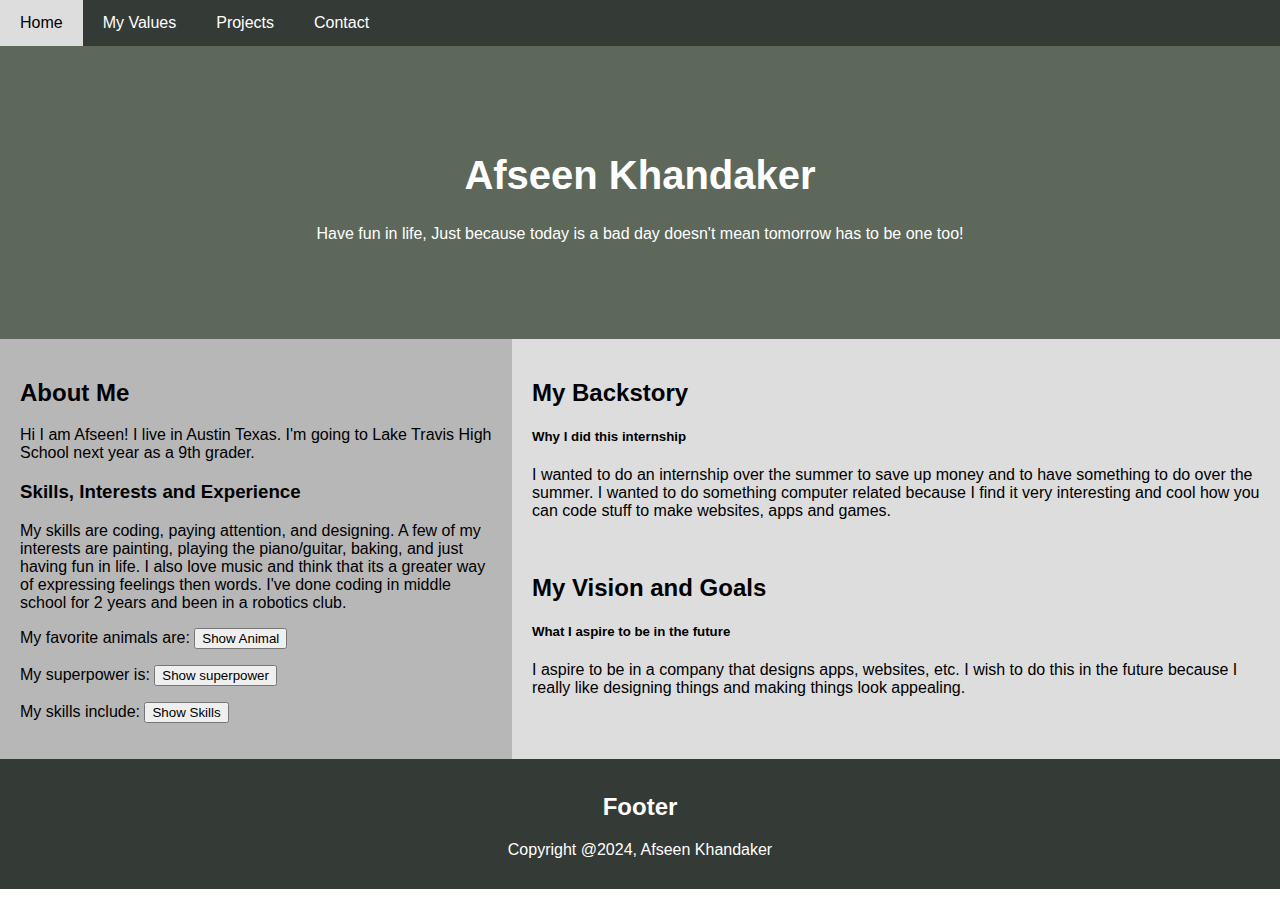
<file: index.html>
<!DOCTYPE html>
<html lang="en">
<head>
    <meta charset="UTF-8">
    <meta name="viewport" content="width=device-width, initial-scale=1.0">
    <link rel="stylesheet" href="style.css">
    <title>Document</title>
</head>
<body>
    <div class="navbar">
        <a href="#">Home</a>
        <a href="./value.html">My Values</a>
        <a href="./project.html">Projects</a>
        <a href="./contact.html">Contact</a>
    </div>

    <div class="header">
        <h1>Afseen Khandaker</h1>
        <p>Have fun in life, Just because today is a bad day doesn't mean tomorrow has to be one too!
        </p>
    </div>

    <div class="row">
        <div class="side">
            <h2>About Me</h2>
              <p>Hi I am Afseen! I live in Austin Texas. I'm going to Lake Travis High School next year as a 9th grader. 
              </p>

                <h3>Skills, Interests and Experience</h3>
                <p>My skills are coding, paying attention, and designing. A few of my interests are painting, playing the piano/guitar, baking, and just having fun in life. I also love music and think that its a greater way of expressing feelings then words. I've done coding in middle school for 2 years and been in a robotics club. </p>

             <div>
                 <p>My favorite animals are: <button id="show-animal">Show Animal</button></p>
                    <div id="animal-div" class="hidden"> <img src="./img/animal.png" width= "300" ; />  Cats! </div>
                 
             
            </div>

            <div>
                <p> My superpower is: <button id ="show-power" >Show superpower</button></p>
                     <div id="power-div" class="hidden" > 
                        Ability to learn fast!</div>
            </div>
            <div>
                 <p> My skills include: <button id="show-skills">Show Skills</button></p>
                         <div id="skills-div" class="hidden" style="color: #5d685a;" >
                            <Li>Observing</Li>
                            <Li>Problem Solving</Li>
                            <Li>Teamwork</Li>
                        </div>
            </div>
            
        </div>
        
        
        <div class="main">
            <h2>My Backstory</h2>
            <h5>Why I did this internship</h5>
            <p> I wanted to do an internship over the summer to save up money and to have something to do over the summer. I wanted to do something computer related because I find it very interesting and cool how you can code stuff to make websites, apps and games.
            </p>
            <br>
            <h2>My Vision and Goals</h2>
            <h5>What I aspire to be in the future</h5>
            <p>I aspire to be in a company that designs apps, websites, etc. I wish to do this in the future because I really like designing things and making things look appealing. </p>
        </div>


         </div>

 
        <div class="footer">
             <h2>Footer</h2>
             <p>
            Copyright @2024, Afseen Khandaker

            </p>
        </div>

        <script type="module" src="./script.js"></script>
</body>
</html>
</file>
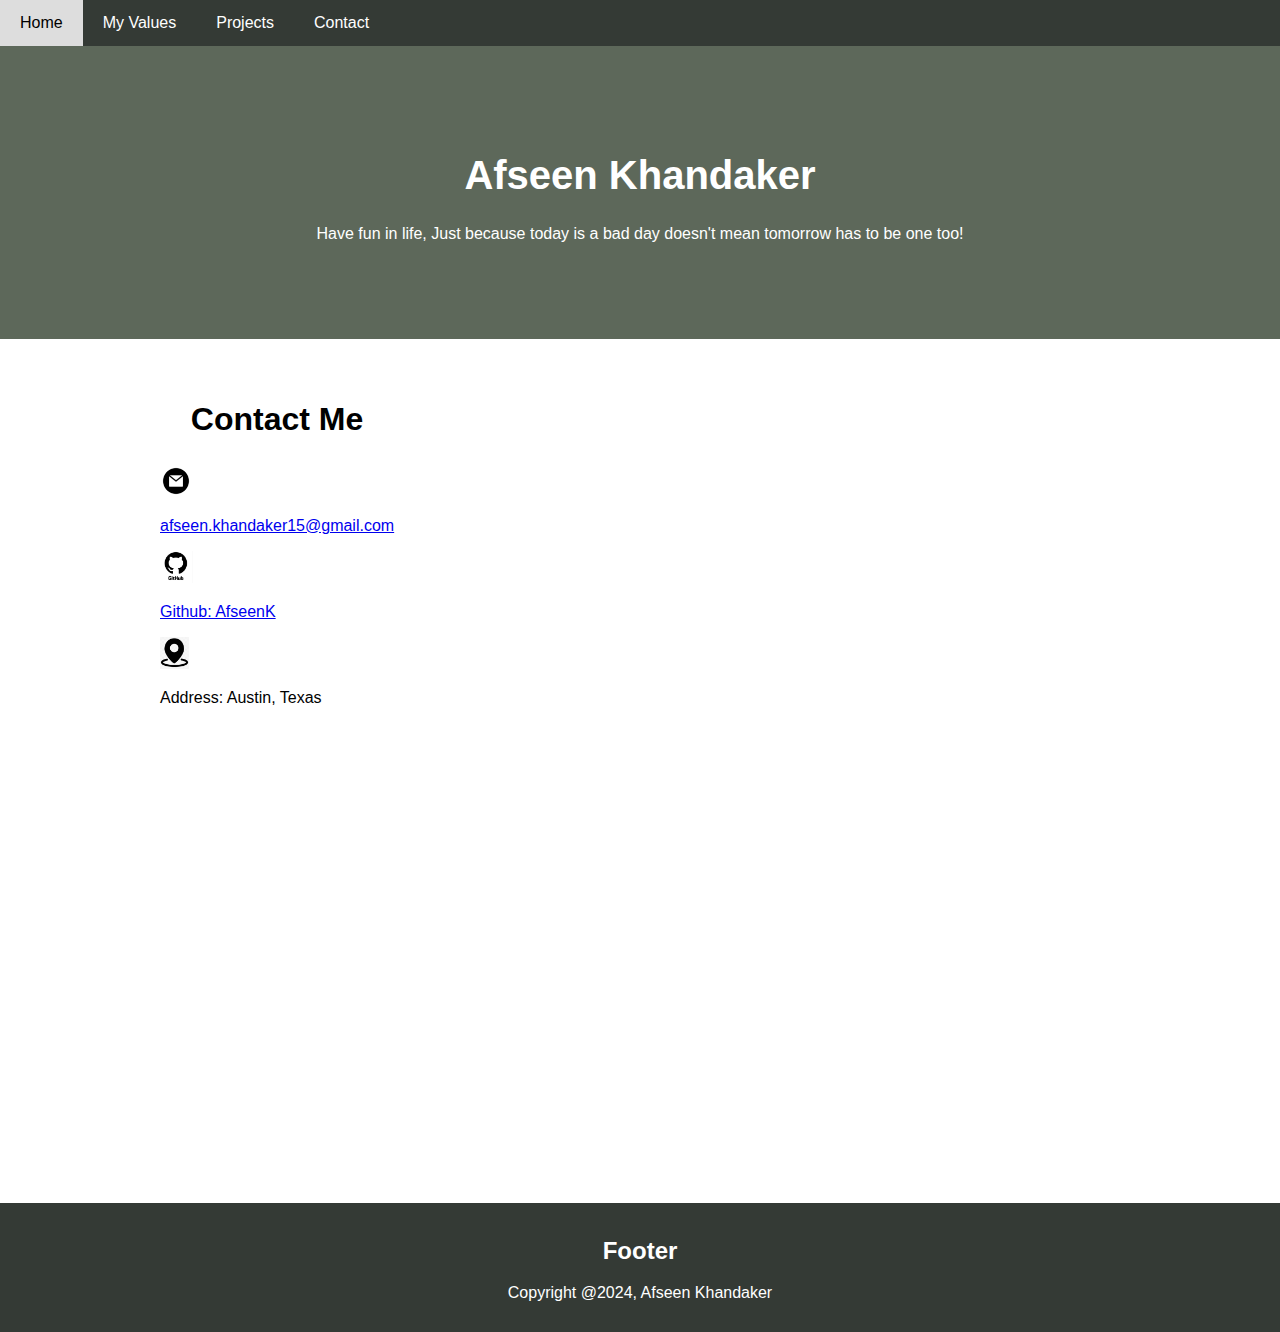
<file: contact.html>
<!DOCTYPE html>
<html lang="en">
<head>
    <meta charset="UTF-8">
    <meta name="viewport" content="width=device-width, initial-scale=1.0">
    <link rel="stylesheet" href="./project.css">
    <title>Contact Me</title>
</head>
<body>
    <div class="navbar">
        <a href="./index.html">Home</a>
        <a href="./value.html">My Values</a>
        <a href="./project.html">Projects</a>
        <a href="./contact.html">Contact</a>
    </div>

    <div class="header">
        <h1>Afseen Khandaker</h1>
        <p>Have fun in life, Just because today is a bad day doesn't mean tomorrow has to be one too!
        </p>
    </div>

    <div class="section-container"> 


        <section id="contact">
            <h2 class="title">Contact Me</h1>
            <div class="contact-info-upper-container">
              <div class="contact-info-container">
                <img src="./img/email.png" alt="Email icon" class="icon contact-icon email-icon" />
                <p><a href="mailto:your.name@gmail.com">afseen.khandaker15@gmail.com</a></p>
              </div>
              <div class="contact-info-container">
                <img src="./img/github.png" alt="Github icon" class="icon contact-icon" />
                <p><a href="#">Github: AfseenK</a></p>
              </div>
              <div class="contact-info-container">
                <img src="./img/address.png" alt="Address icon" class="icon contact-icon" width = />
                <p>Address: Austin, Texas</p>
              </div>
            </div>
          </section>

    </div>

    <div class="footer">
        <h2>Footer</h2>
        <p>
       Copyright @2024, Afseen Khandaker

       </p>
   </div>
</body>
</html>
</file>
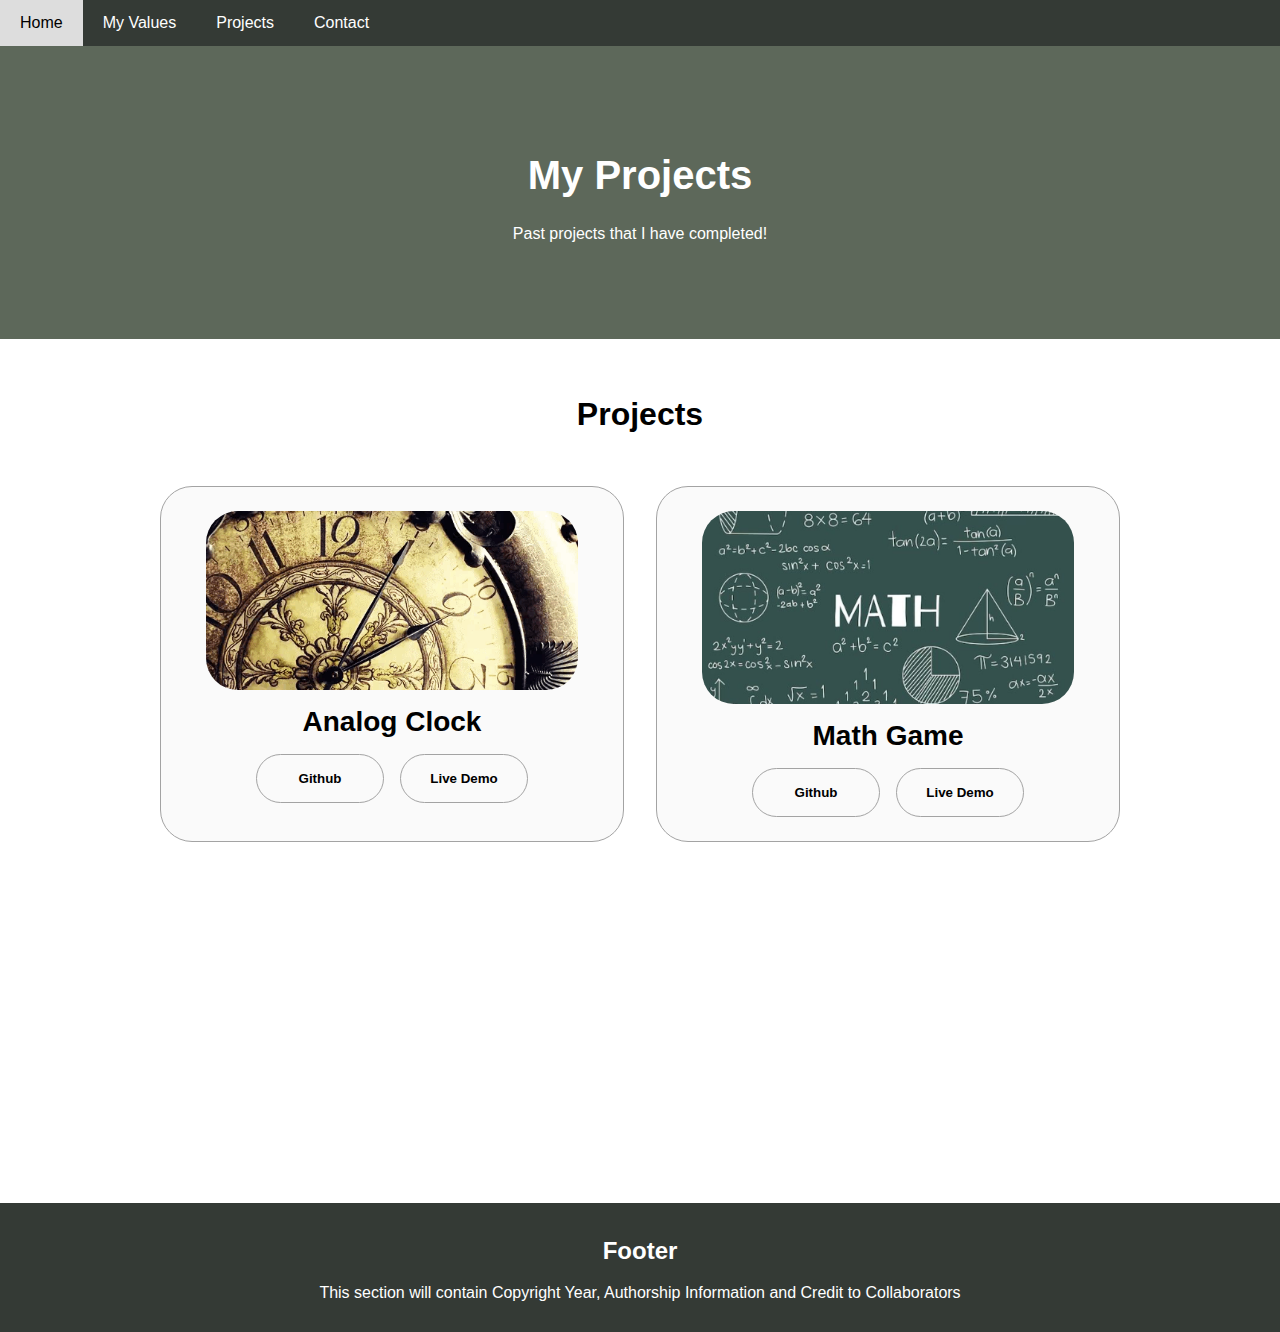
<file: project.html>
<!DOCTYPE html>
<html lang="en">
<head>
    <meta charset="UTF-8">
    <meta name="viewport" content="width=device-width, initial-scale=1.0">
    <link rel="stylesheet" href="./project.css">
    <title>My Projects</title>
</head>
<body>
    <div class="navbar">
        <a href="./index.html">Home</a>
        <a href="./value.html">My Values</a>
        <a href="./project.html">Projects</a>
        <a href="./contact.html">Contact</a>
    </div>

    <div class="header">
        <h1>My Projects</h1>
        <p>
          Past projects that I have completed!
        </p>
    </div>

    <div class="section-container">

    <section id="projects">
        <h1 class="title">Projects</h1>
        <div class="experience-details-container">
          <div class="about-containers">
            <div class="details-container color-container">
              <div class="article-container">
                <img src="./img/project-1.gif" alt="Project 1" class="project-img" />
              </div>
              <h2 class="experience-sub-title project-title">Analog Clock</h2>
              <div class="btn-container">
                <button class="btn btn-color-2 project-btn" onclick="location.href='https://github.com/afseenk/clock.git'">
                  Github
                </button>
                <button class="btn btn-color-2 project-btn" onclick="location.href='https://afseenk.github.io/mathbuddy/'">
                  Live Demo
                </button>
              </div>
            </div>
            <div class="details-container color-container">
              <div class="article-container">
                <img src="./img/project-2.png" alt="Project 2" class="project-img" />
              </div>
              <h2 class="experience-sub-title project-title">Math Game</h2>
              <div class="btn-container">
                <button class="btn btn-color-2 project-btn" onclick="location.href='https://github.com/afseenk/mathbuddy.git'">
                  Github
                </button>
                <button class="btn btn-color-2 project-btn" onclick="location.href='https://afseenk.github.io/mathbuddy/'">
                  Live Demo
                </button>
              </div>
            </div>
          </div>
        </div>

      </section>

    </div>

    <div class="footer">
        <h2>Footer</h2>
        <p>
            This section will contain Copyright Year,  Authorship Information and Credit to Collaborators

        </p>
      </div>
</body>
</html>
</file>
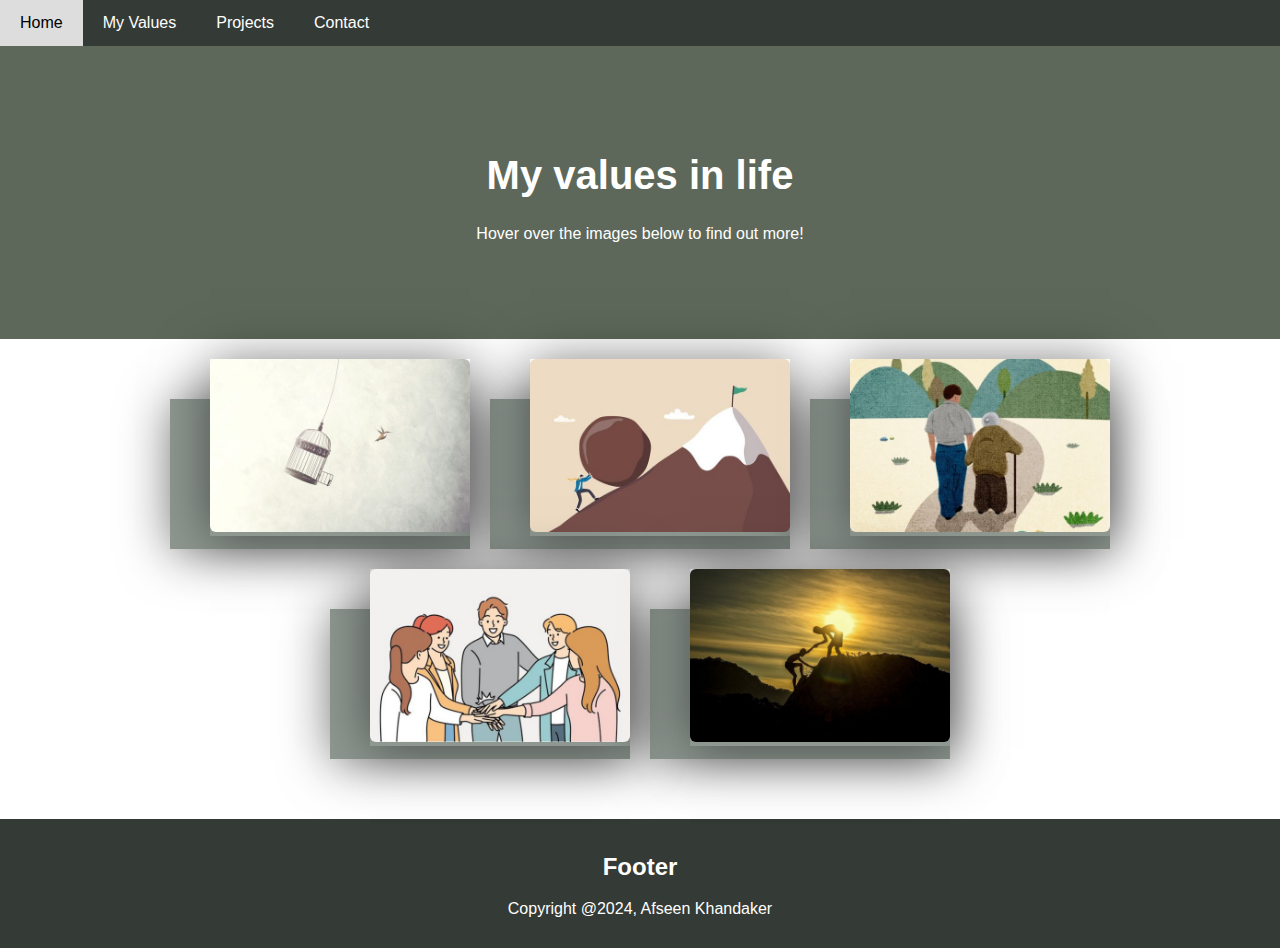
<file: value.html>
<!DOCTYPE html>
<html lang="en">
<head>
    <meta charset="UTF-8">
    <meta name="viewport" content="width=device-width, initial-scale=1.0">
    <link rel="stylesheet" href="./value.css">
    <title>My Values</title>
</head>
<body>
    <div class="navbar">
        <a href="./index.html">Home</a>
        <a href="./value.html">My Values</a>
        <a href="./project.html">Projects</a>
        <a href="./contact.html">Contact</a>       
    </div>
    
    <div class="header">
        <h1>My values in life</h1>
        <p>Hover over the images below to find out more!
        </p>
    </div>

    <div class="container">
        <div class="value-card">
            <div class="value-img">
                <img src="img/courage.jpg">
            </div>
            <div class="detail">
                <h2>Courage</h2>
                <p>
                    Having courage doesn't always mean to go for it, it sometimes is a small thought it your head telling you to try again tomorrow
                </p>
            </div>
        </div>

        <div class="value-card">
            <div class="value-img">
                <img src="img/persistence.jpg">
            </div>
            <div class="detail">
                <h2>Persistence</h2>
                <p>
                    Persistence may be difficult to do and you may want to give up. You should always stick to something and arise from failure. Even if it takes a while it'll be worth it. 
                </p>
            </div>
        </div>

        <div class="value-card">
            <div class="value-img">
                <img src="img/respect.png">
            </div>
            <div class="detail">
                <h2>Respect</h2>
                <p>
                    Always respect those around you. It might be hard at times but you should always try. Treat them the way you would want to be treated.
                </p>
            </div>
        </div>

        <div class="value-card">
            <div class="value-img">
                <img src="img/teamwork.png">
            </div>
            <div class="detail">
                <h2>Teamwork</h2>
                <p>
                    Alone you can do little, but with teamwork you can so much more then just a little. 
                </p>
            </div>
        </div>

        <div class="value-card">
            <div class="value-img">
                <img src="img/trust.png">
            </div>
            <div class="detail">
                <h2>Trust</h2>
                <p>
                    Trust is important in life because it allows for teams and oraganizations to flourish. It let's us have better insights and beliefs. 
                </p>
            </div>
        </div>
    </div>
    <div class="footer">
        <h2>Footer</h2>
        <p>
       Copyright @2024, Afseen Khandaker

       </p>
   </div>
</body>
</html>
</file>
<file: style.css>
*{
    box-sizing: border-box;
}

body{
    font-family: Arial, Arial, Helvetica, sans-serif, sans-serif;
    margin:0;
}

.navbar{
    overflow: hidden;
    background-color: #343a35;
}

.navbar a {
    float: left;
    display: block;
    color: white;
    text-align: center;
    padding: 14px 20px;
    text-decoration: none;
}

.navbar a:hover{
    background-color: #dddddd;
    color: black;
}
.header{
    padding: 80px;
    text-align: center;
    background: #5d685a;
    color: white;
}

.header h1{
    font-size: 40px;
}

.row{
    display: -ms-flexbox;
    display: flex;
    -ms-flex-wrap: wrap;
    flex-wrap: wrap;
}

.side{
    -ms-flex: 40%; 
    flex: 40%;
    background-color:#b7b7b7;
    padding: 20px;
}

.main{
    -ms-flex: 60%; 
    flex: 60%;
    background-color:#dddddd;
    padding: 20px;
}

.hidden {
    display: none;
}

.footer{
    background: #343a35;
    padding: 14px 20px;
    color: white;
    text-align: center;
}

.img{
    width: 300px;
    height:300px;
}

@media screen and (max-width: 700px) {
    .row {
        flex-direction: column;
    }
    img{
        max-width: 100%;
        max-height: 100%
    }
}
</file>
<file: project.css>
* {
    box-sizing: border-box;
  }

  body {
    font-family: "Poppins", sans-serif;
    margin: 0;
  }


.header {
    padding: 80px;
    text-align: center;
    background: #5d685a;
    color: white;
  }

  .header h1 {
    font-size: 40px;
  }

  .navbar {
    overflow: hidden;
    background-color: #343a35;
  }

  .navbar a {
    float: left;
    display: block;
    color: white;
    text-align: center;
    padding: 14px 20px;
    text-decoration: none;
  }

  .navbar a.right {
    float: right;
  }

  .navbar a:hover {
    background-color: #ddd;
    color: black;
  }


section {
    padding-top: 4vh;
    height: 96vh;
    margin: 0 10rem;
    box-sizing: border-box;
    min-height: fit-content;
  }

  .section-container {
    display: flex;
  }



  #profile {
    display: flex;
    justify-content: center;
    gap: 5rem;
    height: 80vh;
  }

  .section__pic-container {
    display: flex;
    height: 400px;
    width: 400px;
    margin: auto 0;
  }

  .section__text {
    align-self: center;
    text-align: center;
  }

  .section__text p {
    font-weight: 600;
  }

  .section__text__p1 {
    text-align: center;
  }

  .section__text__p2 {
    font-size: 1.75rem;
    margin-bottom: 1rem;
  }

  .title {
    font-size: 2rem;
    text-align: center;
  }

  #socials-container {
    display: flex;
    justify-content: center;
    margin-top: 1rem;
    gap: 1rem;
  }


  .icon {
    cursor: pointer;
    height: 2rem;
  }

  .btn-container {
    display: flex;
    justify-content: center;
    gap: 1rem;
  }

  .btn {
    font-weight: 600;
    transition: all 300ms ease;
    padding: 1rem;
    width: 8rem;
    border-radius: 2rem;
  }

  .btn-color-1,
  .btn-color-2 {
    border: rgb(53, 53, 53) 0.1rem solid;
  }

  .btn-color-1:hover,
  .btn-color-2:hover {
    cursor: pointer;
  }

  .btn-color-1,
  .btn-color-2:hover {
    background: rgb(53, 53, 53);
    color: white;
  }

  .btn-color-1:hover {
    background: rgb(0, 0, 0);
  }

  .btn-color-2 {
    background: none;
  }

  .btn-color-2:hover {
    border: rgb(255, 255, 255) 0.1rem solid;
  }

  .btn-container {
    gap: 1rem;
  }

  #about {
    position: relative;
  }

  .about-containers {
    gap: 2rem;
    margin-bottom: 2rem;
    margin-top: 2rem;
  }

  .about-details-container {
    justify-content: center;
    flex-direction: column;
  }

  .about-containers,
  .about-details-container {
    display: flex;
  }

  .about-pic {
    border-radius: 2rem;
  }

  .arrow {
    position: absolute;
    right: -5rem;
    bottom: 2.5rem;
  }

  .details-container {
    padding: 1.5rem;
    flex: 1;
    background: white;
    border-radius: 2rem;
    border: rgb(53, 53, 53) 0.1rem solid;
    border-color: rgb(163, 163, 163);
    text-align: center;
  }

  .section-container {
    gap: 4rem;
    height: 80%;
  }

  .section__pic-container {
    height: 400px;
    width: 400px;
    margin: auto 0;
  }

  #experience {
    position: relative;
  }

  .experience-sub-title {
    color: rgb(85, 85, 85);
    font-weight: 600;
    font-size: 1.75rem;
    margin-bottom: 2rem;
  }

  .experience-details-container {
    display: flex;
    justify-content: center;
    flex-direction: column;
  }

  .article-container {
    display: flex;
    text-align: initial;
    flex-wrap: wrap;
    flex-direction: row;
    gap: 2.5rem;
    justify-content: space-around;
  }

  article {
    display: flex;
    width: 10rem;
    justify-content: space-around;
    gap: 0.5rem;
  }

  article .icon {
    cursor: default;
  }

  #projects {
    position: relative;
    align-items: center;
    width: 100%;
  }

  .color-container {
    border-color: rgb(163, 163, 163);
    background: rgb(250, 250, 250);
  }

  .project-img {
    border-radius: 2rem;
    width: 90%;
    height: 90%;
  }

  .project-title {
    margin: 1rem;
    color: black;
  }

  .project-btn {
    color: black;
    border-color: rgb(163, 163, 163);
  }


  .footer{
    background: #343a35;
    padding: 14px 20px;
    color: white;
    text-align: center;
}



  @media screen and (max-width: 780px) {

    .about-containers,
  .contact-info-upper-container,
  .btn-container {
    flex-wrap: wrap;
  }
  .title {
    font-size: 2rem;
  }

  #experience,
  .experience-details-container {
    margin-top: 2rem;
  }
  section,
  .section-container {
    height: fit-content;
  }
  section {
    margin: 0 5%;
  }
  .section__pic-container {
    width: 275px;
    height: 275px;
    margin: 0 auto 2rem;
  }
  .about-containers {
    margin-top: 0;
  }
  }

  @media screen and (max-width: 400px) {
    .navbar a {
      float: none;
      width: 100%;
    }
  }
</file>
<file: value.css>
*{
    box-sizing: border-box;
  }
  
  /* Style the body */
  body {

    font-family: Arial, Helvetica, sans-serif;
    margin: 0;
  }

 /* Header/logo Title */
 .header{
    padding: 80px;
    text-align: center;
    background: #5d685a;
    color: white;
}
  
  /* Increase the font size of the heading */
  .header h1 {
    font-size: 40px;
  }
  
  /* Style the top navigation bar */
  .navbar{
    overflow: hidden;
    background-color: #343a35;
}
  
  /* Style the navigation bar links */
  .navbar a {
    float: left;
    display: block;
    color: white;
    text-align: center;
    padding: 14px 20px;
    text-decoration: none;
  }
  
  
  /* Change color on hover */
  .navbar a:hover {
    background-color: #ddd;
    color: black;
  }
  
  /* Column container */
 
  /* Create two unequal columns that sits next to each other */
  /* Sidebar/left column */

/* toggle */
  .hidden {
    display: none;
}
  
  /* Main column */

  /* Fake image, just for this example */
  .img {
    background-color: #aaa;
    width: 90%;
    padding: 20px;
  }
  
  .footer{
    background: #343a35;
    padding: 14px 20px;
    color: white;
    text-align: center;
}




/* Container----values page */

.container
{
  position: relative;
  width: 100%;
  display: flex;
  justify-content: center;
  align-items: center;
  flex-wrap: wrap;
  padding: 30px;
  place-items: center;
}

.container .value-card{
  position: relative;
  max-width: 300px;
  height: 150px;
  background: #8e9790;
  margin: 30px 10px;
  padding: 20px 15px;
  display: flex;
  flex-direction: column;
  box-shadow: 0 3px 50px rgba(0,0,0,0.5);
  transition: 0.4s ease-in-out;
  align-items: center;
  place-items: center;
}

.container .value-card:hover{
  height: 300px;
}

.container .value-card .value-img{
  position: relative;
  width: 260px;
  height: 260px;
  top:-60px;
  left:20px;
  z-index: 1;
  box-shadow: 0 3px 50px rgba(0,0,0,0.5);
  place-items: center;
}

.container .value-card .value-img img{
  max-width: 100%;
  border-radius: 6px;
}

.container .value-card .detail{
    position: relative;
    margin-top: -140px;
    padding: 10px 15px;
    text-align: center;
    color:black;
    font-family: monospace;
    visibility: hidden;
    opacity: 0;
    transition: 0.4s ease-in-out;
}
.container .value-card:hover .detail{
    visibility: visible;
    opacity: 1;
    margin-top: -50px;
}


/* Mobile Responsiveness */

@media screen and (max-width: 780px) {

  * {
    box-sizing: border-box;
  }
  .container{
    width:270px;
    flex-direction: column;
    position: relative;
    
  }
  .container .value-card{    
    height: 120px;   
     
  }  
  .container .value-card .value-img{
    position: relative;
    width: 150px;
    height: 200px;
    top:-30px;
    left:3px;
   
  } 
}
@media screen and (max-width: 400px) {
  .navbar a {
    float: none;
    width: 100%;
  }
}
</file>
